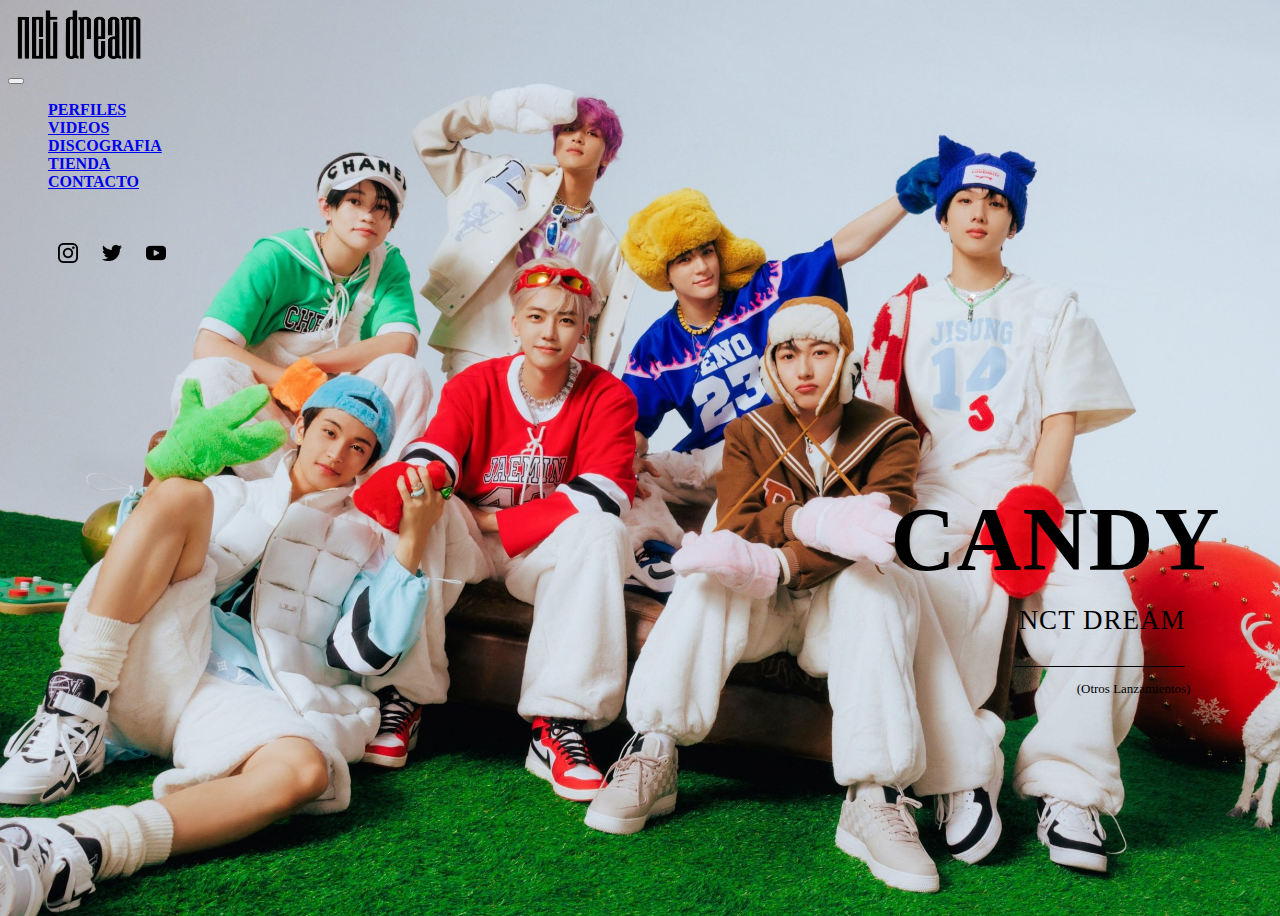
<file: index.html>
<!DOCTYPE html>
<html lang="en">

<head>
    <meta charset="UTF-8">
    <meta http-equiv="X-UA-Compatible" content="IE=edge">
    <meta name="viewport" content="width=device-width, initial-scale=1.0">

    <title>NCT DREAM</title>

    <link href="https://cdn.jsdelivr.net/npm/bootstrap@5.3.0-alpha1/dist/css/bootstrap.min.css" rel="stylesheet"
        integrity="sha384-GLhlTQ8iRABdZLl6O3oVMWSktQOp6b7In1Zl3/Jr59b6EGGoI1aFkw7cmDA6j6gD" crossorigin="anonymous">

    <link rel="stylesheet" href="css/estilos.css">

    <link rel="icon" href="./imagenes/logofavicon.ico">

    <meta name="description" content="Pagina Oficial de Informacion de NCT DREAM para Latinoamérica">

</head>

<body class="fondo">

    <!-- NAVBAR-->
    <header class="header">
        <nav class="navbar navbar-expand-lg bg-body-tertiary">
            <div class="container-fluid mx-4 my-1">
                <div>
                    <a class="nav-link disabled" href="index.html"><img class="logo" src="./imagenes/logo.png"
                            alt="nct dream logo"></a>
                </div>

                <button class="navbar-toggler" type="button" data-bs-toggle="collapse" data-bs-target="#navbarNav"
                    aria-controls="navbarNav" aria-expanded="false" aria-label="Toggle navigation">
                    <span class="navbar-toggler-icon"></span>
                </button>

                <div class="collapse navbar-collapse" id="navbarNav">

                    <ul class="navbar-nav ms-auto padding">
                        <li class="nav-item">
                            <a class="nav-link" href="./paginas/perfiles.html">PERFILES</a>
                        </li>

                        <li class="nav-item">
                            <a class="nav-link" href="./paginas/videos.html">VIDEOS</a>
                        </li>

                        <li class="nav-item">
                            <a class="nav-link" href="./paginas/discografia.html">DISCOGRAFIA</a>
                        </li>

                        <li class="nav-item">
                            <a class="nav-link" href="./paginas/tienda.html">TIENDA</a>
                        </li>

                        <li class="nav-item">
                            <a class="nav-link" href="./paginas/contacto.html">CONTACTO</a>
                        </li>
                    </ul>

                </div>

            </div>
        </nav>
    </header>
    <!-- NAVBAR-->

    <!-- TITULOS PRINCIPALES -->

    <div class="titlebox fadeIn">
        <div>
            <div class="albumname">
                <a class="dark-link" href="./paginas/discografia.html"> CANDY </a>
            </div>

            <div class="artistname">
                <a href="./paginas/perfiles.html"> NCT DREAM </a>
            </div>

            <div class="mainline"></div>
        </div>

        <div class="lanzamientos">
            <a href="./paginas/videos.html">(Otros Lanzamientos)</a>
        </div>

    </div>

    <!-- TITULOS PRINCIAPLES -->

    <!-- FOOTER -->
    <footer>
        <div class="fixed-bottom">
            <ul class="bullet">
                <li> <a href="https://instagram.com/nct_dream/?hl=en" target="_blank"><img src="./imagenes/ig.png"
                            alt="nct dream ig" width="20" height="20"></a></li>
                <li><a href="https://twitter.com/NCTsmtown_DREAM?ref_src=twsrc%5Egoogle%7Ctwcamp%5Eserp%7Ctwgr%5Eauthor"
                        target="_blank"><img src="./imagenes/tw.png" alt="nct dream twitter" width="20" height="20"></a>
                </li>
                <li><a href="https://www.youtube.com/c/NCTDREAM" target="_blank"><img src="./imagenes/yt.png"
                            alt="nct dream youtube" width="20" height="20"></a>
                </li>
            </ul>
        </div>
    </footer>
    <!-- FOOTER -->

    <script src="./scripts/main.js"></script>
</body>

</html>
</file>
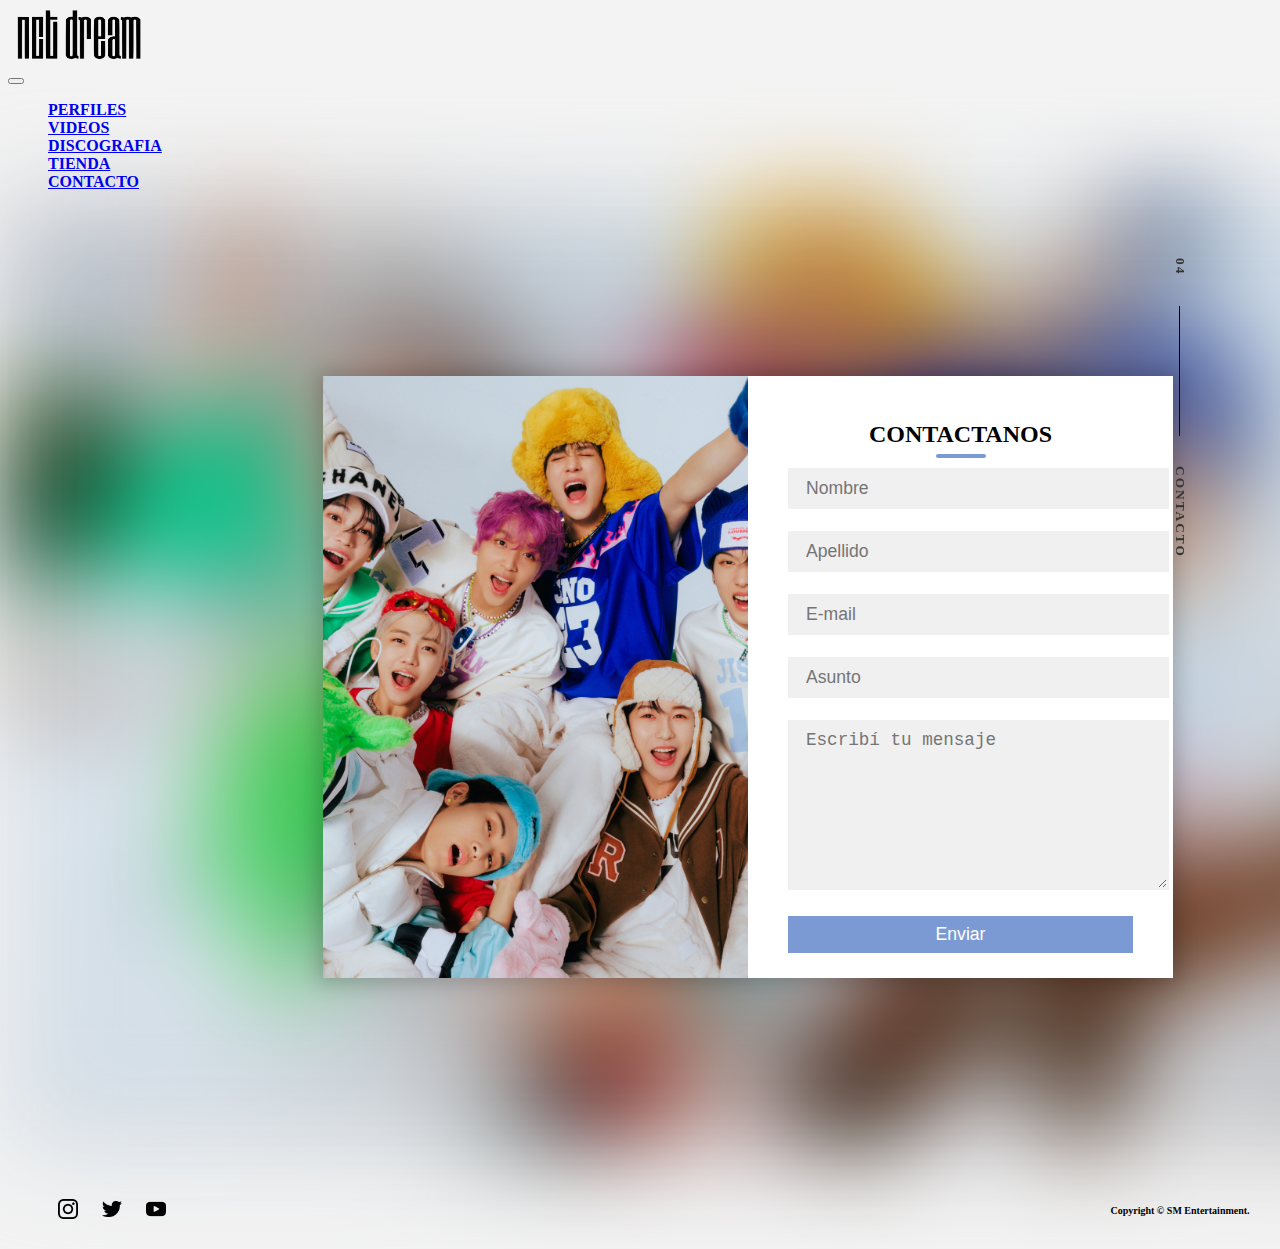
<file: paginas/contacto.html>
<!DOCTYPE html>
<html lang="en">

<head>
    <meta charset="UTF-8">
    <meta http-equiv="X-UA-Compatible" content="IE=edge">
    <meta name="viewport" content="width=device-width, initial-scale=1.0">
    <title>NCT Dream: Perfiles</title>

    <link href="https://cdn.jsdelivr.net/npm/bootstrap@5.3.0-alpha1/dist/css/bootstrap.min.css" rel="stylesheet"
        integrity="sha384-GLhlTQ8iRABdZLl6O3oVMWSktQOp6b7In1Zl3/Jr59b6EGGoI1aFkw7cmDA6j6gD" crossorigin="anonymous">

    <link rel="stylesheet" href="../css/estilos.css">

    <link rel="icon" href="../imagenes/logofavicon.ico">

    <meta name="description" content="Pagina Oficial de contacto para asuntos pertinentes a NCT DREAM">
</head>

<body class="fondo2">

    <!-- NAVBAR-->
    <header class="header">
        <nav class="navbar navbar-expand-lg bg-body-tertiary">
            <div class="container-fluid mx-4 my-1">
                <div>
                    <a href="../index.html"><img class="logo" src="../imagenes/logo.png" alt="nct dream logo"></a>
                </div>

                <button class="navbar-toggler" type="button" data-bs-toggle="collapse" data-bs-target="#navbarNav"
                    aria-controls="navbarNav" aria-expanded="false" aria-label="Toggle navigation">
                    <span class="navbar-toggler-icon"></span>
                </button>

                <div class="collapse navbar-collapse" id="navbarNav">

                    <ul class="navbar-nav ms-auto padding">
                        <li class="nav-item">
                            <a class="nav-link" href="../paginas/perfiles.html">PERFILES</a>
                        </li>

                        <li class="nav-item">
                            <a class="nav-link" href="../paginas/videos.html">VIDEOS</a>
                        </li>

                        <li class="nav-item">
                            <a class="nav-link" href="../paginas/discografia.html">DISCOGRAFIA</a>
                        </li>

                        <li class="nav-item">
                            <a class="nav-link" href="../paginas/tienda.html">TIENDA</a>
                        </li>

                        <li class="nav-item">
                            <a class="nav-link disabled" href="../paginas/contacto.html">CONTACTO</a>
                        </li>
                    </ul>

                </div>

            </div>
        </nav>
    </header>
    <!-- NAVBAR-->

    <!-- FORM DE CONTACTO -->
    <div class="container">
		<div class="contact-box">
			<div class="left"></div>
			<div class="right">
				<h2>CONTACTANOS</h2>
				<input type="text" class="field" placeholder="Nombre">
				<input type="text" class="field" placeholder="Apellido">
				<input type="text" class="field" placeholder="E-mail">
                <input type="text" class="field" placeholder="Asunto">
				<textarea placeholder="Escribí tu mensaje" class="field"></textarea>
				<button class="btn">Enviar</button>
			</div>
		</div>
	</div>
    <!-- FORM DE CONTACTO-->

    <!-- SIDEBAR -->
    <div class="side">

        <div class="side2">
            04
            <span class="s_line"></span>
            CONTACTO
        </div>
    </div>
    <!-- SIDEBAR -->

    <!-- FOOTER -->
    <footer>
        <div>
            <ul class="bullet">
                <li> <a href="https://instagram.com/nct_dream/?hl=en" target="_blank"><img src="../imagenes/ig.png"
                            alt="nct dream ig"></a></li>
                <li><a href="https://twitter.com/NCTsmtown_DREAM?ref_src=twsrc%5Egoogle%7Ctwcamp%5Eserp%7Ctwgr%5Eauthor"
                        target="_blank"><img src="../imagenes/tw.png" alt="nct dream twitter"></a></li>
                <li><a href="https://www.youtube.com/c/NCTDREAM" target="_blank"><img src="../imagenes/yt.png"
                            alt="nct dream youtube"></a>
                </li>
            </ul>
        </div>
        <div>
            <p class="footer"> Copyright © SM Entertainment.</p>
        </div>
    </footer>
    <!-- FOOTER -->

    <script src="https://cdn.jsdelivr.net/npm/bootstrap@5.3.0-alpha1/dist/js/bootstrap.bundle.min.js"
        integrity="sha384-w76AqPfDkMBDXo30jS1Sgez6pr3x5MlQ1ZAGC+nuZB+EYdgRZgiwxhTBTkF7CXvN"
        crossorigin="anonymous"></script>
</body>

</html>
</file>
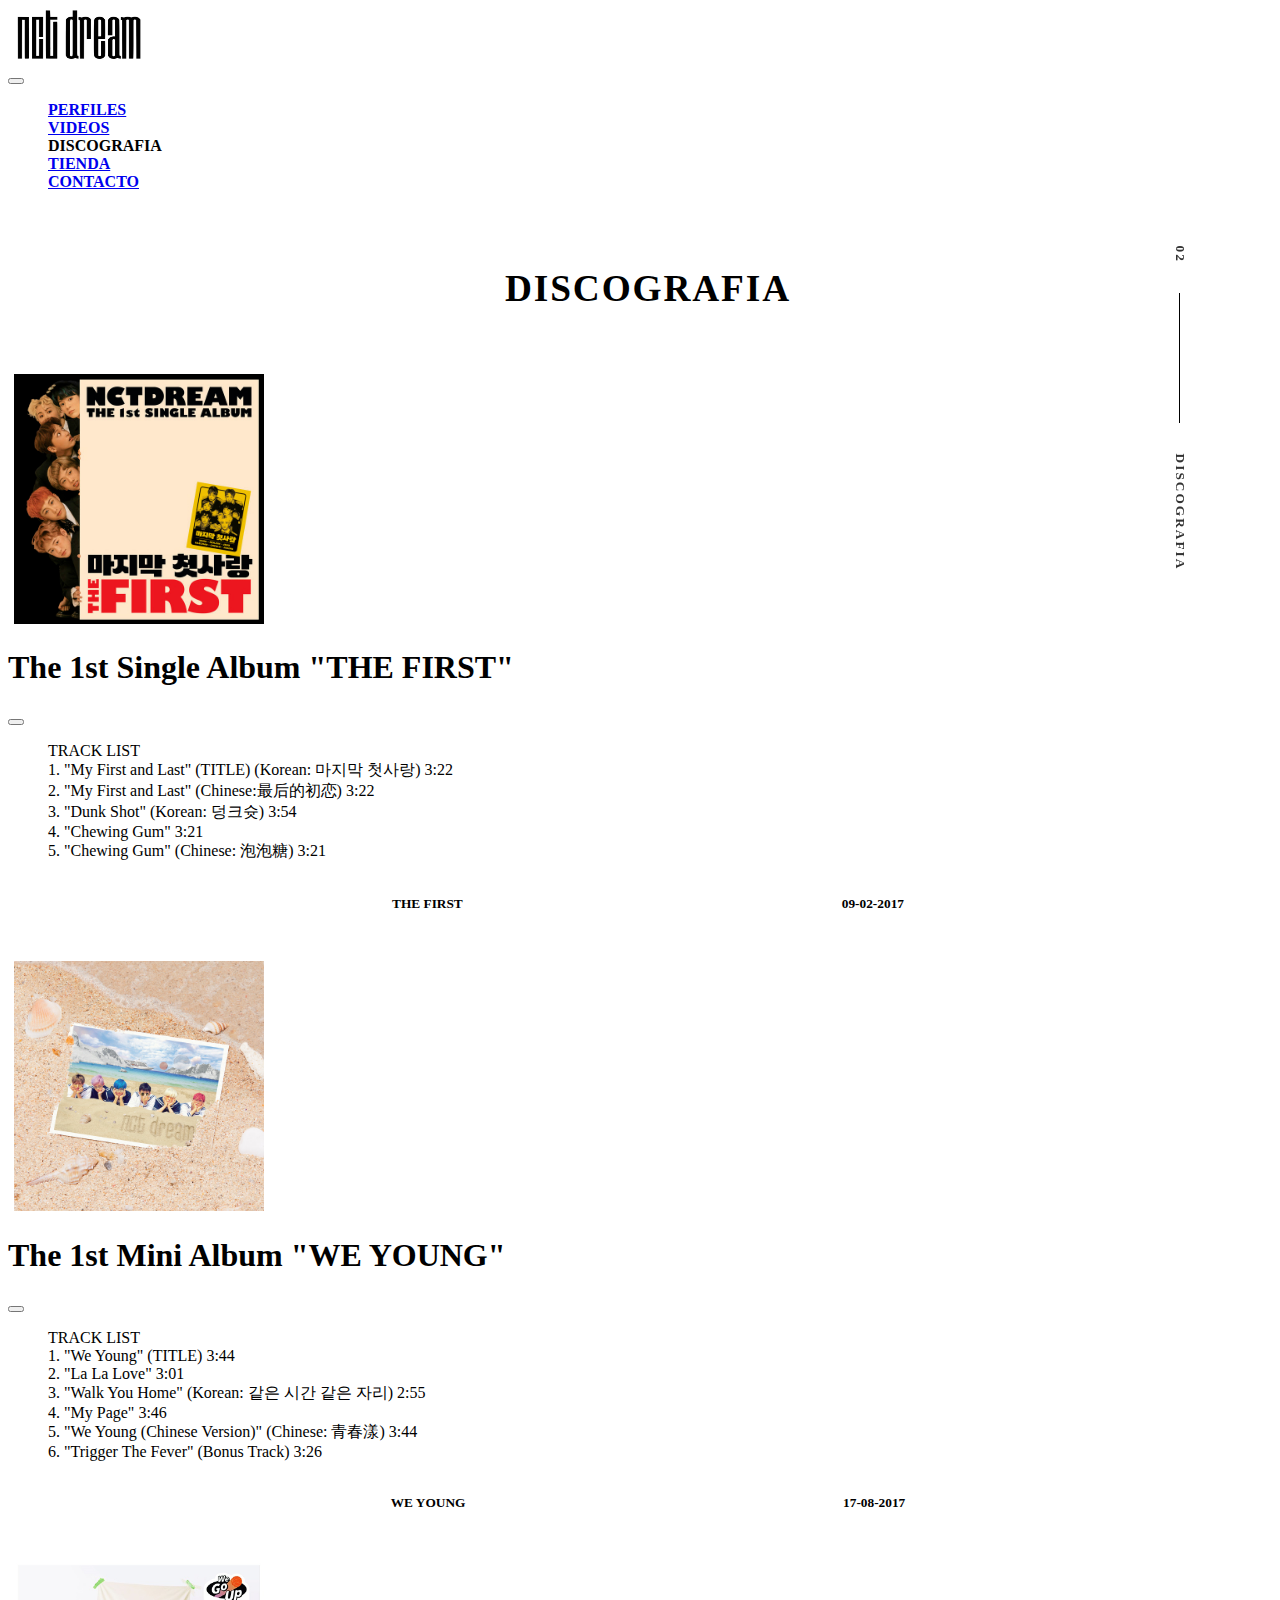
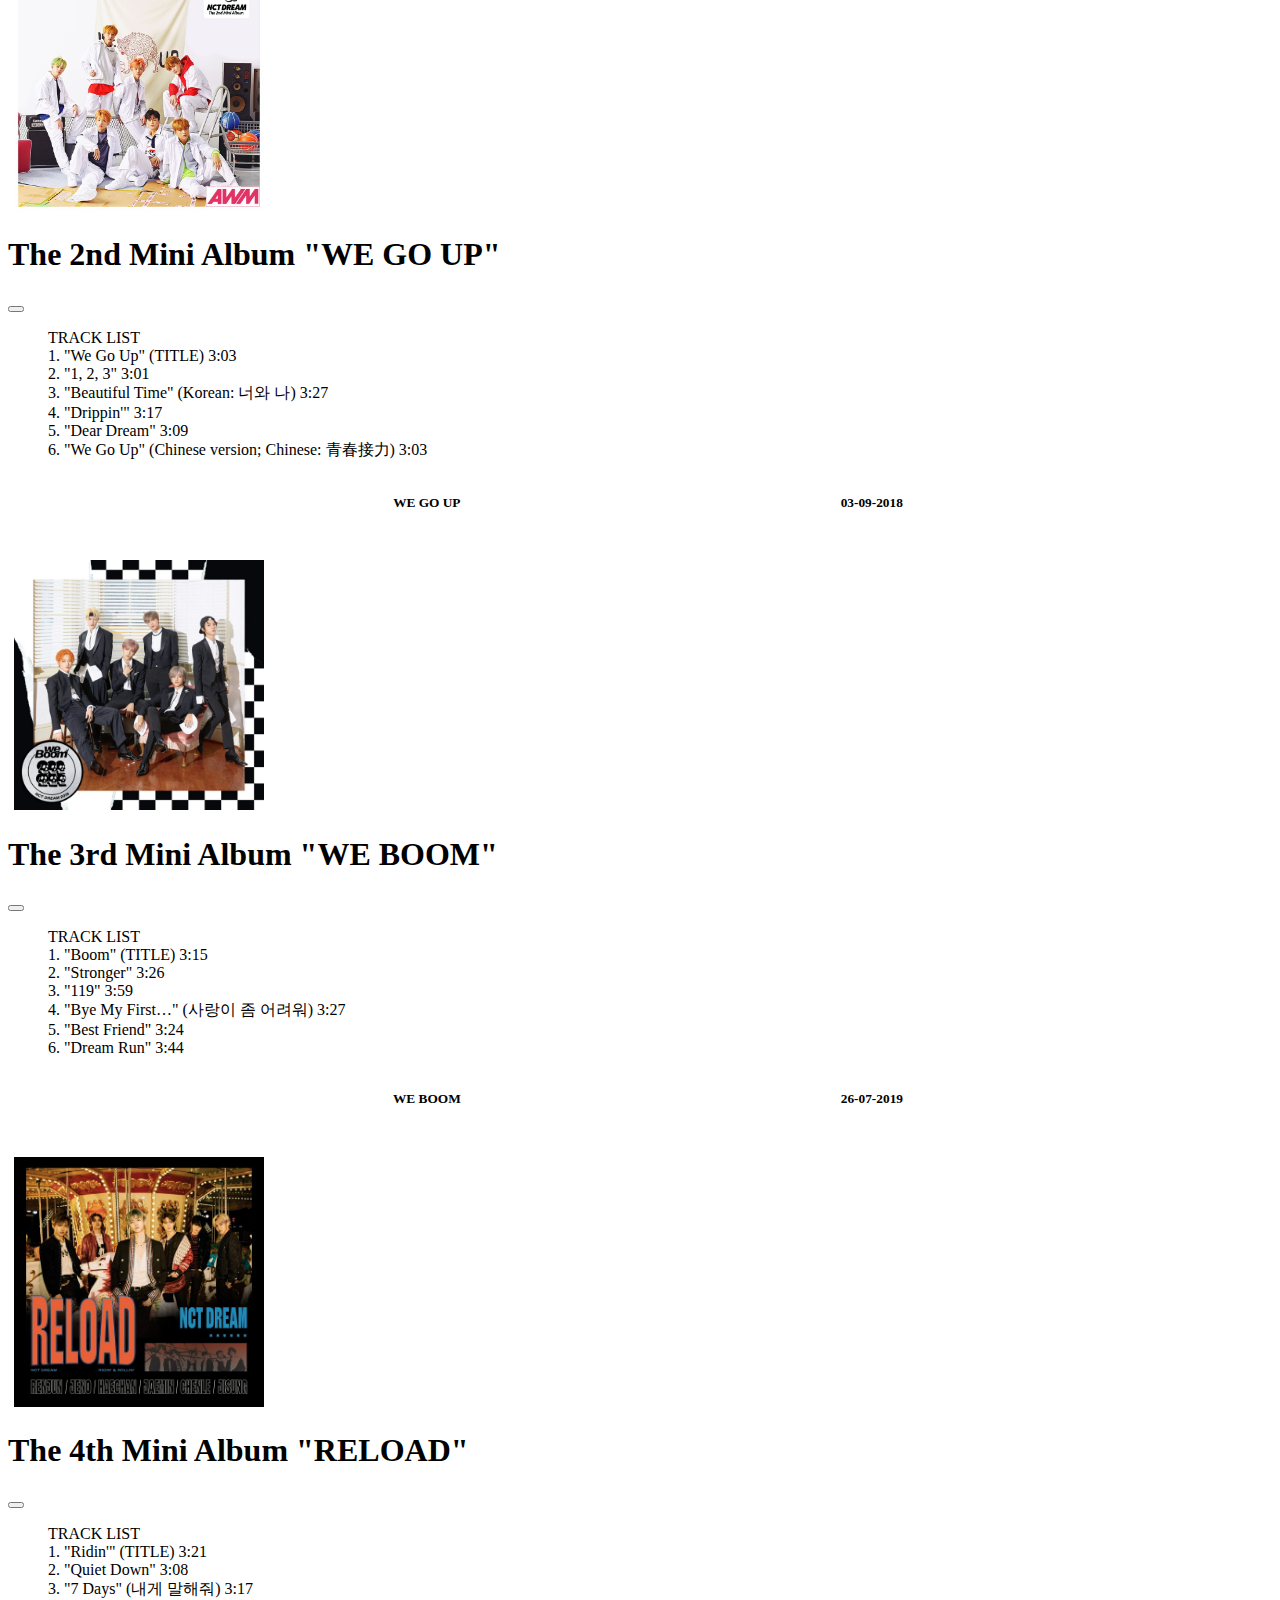
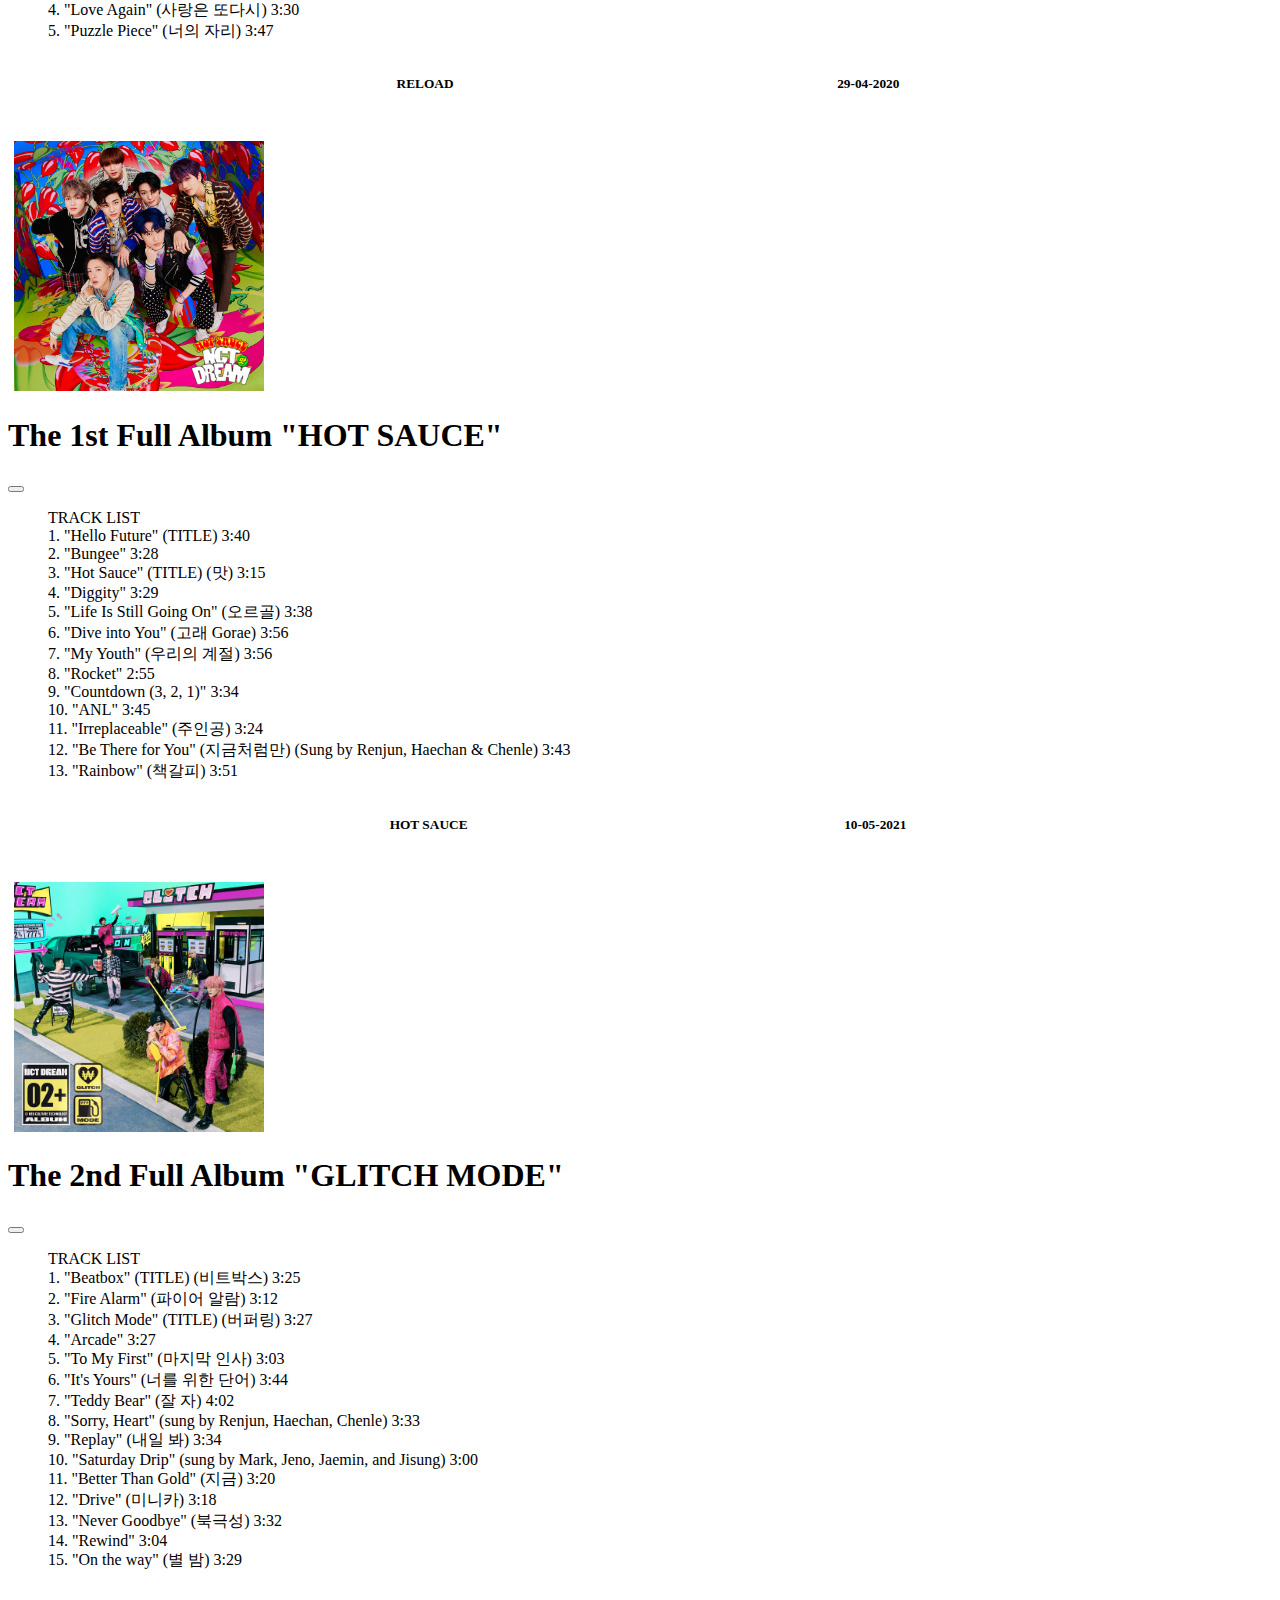
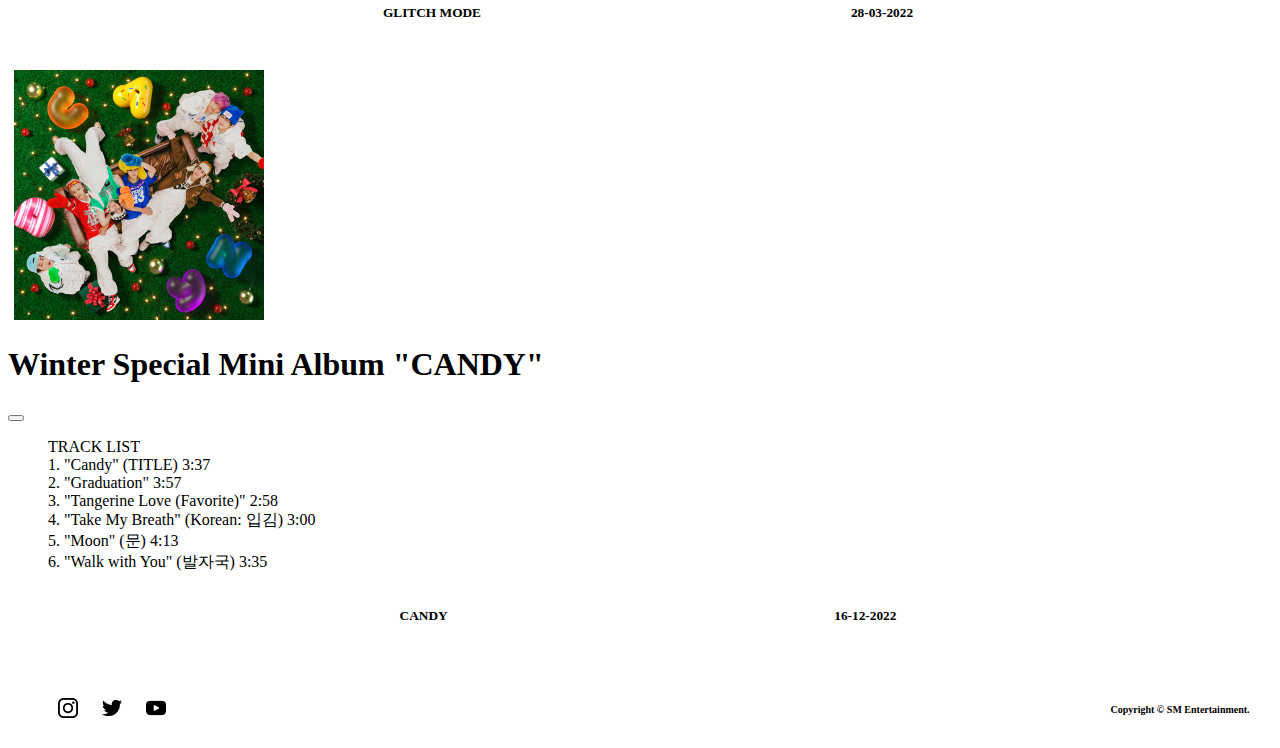
<file: paginas/discografia.html>
<!DOCTYPE html>
<html lang="en">

<head>
    <meta charset="UTF-8">
    <meta http-equiv="X-UA-Compatible" content="IE=edge">
    <meta name="viewport" content="width=device-width, initial-scale=1.0">
    <title>NCT Dream: Discografia</title>

    <link href="https://cdn.jsdelivr.net/npm/bootstrap@5.3.0-alpha1/dist/css/bootstrap.min.css" rel="stylesheet"
        integrity="sha384-GLhlTQ8iRABdZLl6O3oVMWSktQOp6b7In1Zl3/Jr59b6EGGoI1aFkw7cmDA6j6gD" crossorigin="anonymous">

    <link rel="stylesheet" href="../css/estilos.css">

    <link rel="icon" href="../imagenes/logofavicon.ico">

    <meta name="description" content="Informaciòn oficial de la discografìa de NCT DREAM">
</head>

<body>

    <!-- NAVBAR-->

    <header class="header">
        <nav class="navbar navbar-expand-lg bg-body-tertiary">
            <div class="container-fluid mx-4 my-1">
                <div>
                    <a href="../index.html"><img class="logo" src="../imagenes/logo.png" alt="nct dream logo"></a>
                </div>

                <button class="navbar-toggler" type="button" data-bs-toggle="collapse" data-bs-target="#navbarNav"
                    aria-controls="navbarNav" aria-expanded="false" aria-label="Toggle navigation">
                    <span class="navbar-toggler-icon"></span>
                </button>

                <div class="collapse navbar-collapse" id="navbarNav">

                    <ul class="navbar-nav ms-auto padding">
                        <li class="nav-item">
                            <a class="nav-link" href="../paginas/perfiles.html">PERFILES</a>
                        </li>

                        <li class="nav-item">
                            <a class="nav-link" href="../paginas/videos.html">VIDEOS</a>
                        </li>

                        <li class="nav-item">
                            <a class="nav-link disabled">DISCOGRAFIA</a>
                        </li>

                        <li class="nav-item">
                            <a class="nav-link" href="../paginas/tienda.html">TIENDA</a>
                        </li>

                        <li class="nav-item">
                            <a class="nav-link" href="../paginas/contacto.html">CONTACTO</a>
                        </li>
                    </ul>

                </div>

            </div>
        </nav>
    </header>

    <!-- NAVBAR -->

    <!-- TITULO-->
    <div class="titulo fadeIn">
        <p> DISCOGRAFIA </p>
    </div>
    <!-- TITULO-->

    <!-- DISCOS -->
    <div class="discos fadeIn">

        <div class="row mb-3 mx-5">

            <div class="col-xl-3 col-md-6 col-sm-12 text-center">
                <button type="button" class="btn2 btn-primary" data-bs-toggle="modal" data-bs-target="#staticBackdrop">
                    <img class="portada" src="../imagenes/the first.png" alt="the first album cover">
                </button>

                <!-- Modal -->
                <div class="modal fade" id="staticBackdrop" data-bs-backdrop="static" data-bs-keyboard="false"
                    tabindex="-1" aria-labelledby="staticBackdropLabel" aria-hidden="true">
                    <div class="modal-dialog modal-dialog-centered">
                        <div class="modal-content">
                            <div class="modal-header">
                                <h1 class="modal-title fs-5" id="staticBackdropLabel"> The 1st Single Album "THE FIRST" </h1>
                                <button type="button" class="btn-close" data-bs-dismiss="modal"
                                    aria-label="Close"></button>
                            </div>
                            <ul class="modal-body">
                                TRACK LIST 
                                <li> 1. "My First and Last" (TITLE) (Korean: 마지막 첫사랑) 3:22 </li>
                                <li> 2. "My First and Last" (Chinese:最后的初恋) 3:22 </li>
                                <li> 3. "Dunk Shot" (Korean: 덩크슛) 3:54 </li>
                                <li> 4. "Chewing Gum" 3:21 </li>
                                <li> 5. "Chewing Gum" (Chinese: 泡泡糖) 3:21 </li>
                            </ul>
                        </div>
                    </div>
                </div>
                <!-- Modal -->

                <div class="info">
                    <p> THE FIRST </p>
                    <p> 09-02-2017 </p>
                </div>
            </div>

            <div class="col-xl-3 col-md-6 col-sm-12 text-center">
                <button type="button" class="btn2 btn-primary" data-bs-toggle="modal" data-bs-target="#modal2">
                    <img class="portada" src="../imagenes/we young.jpg" alt="we young album cover">
                </button>

                <!-- Modal -->
                <div class="modal fade" id="modal2" data-bs-backdrop="static" data-bs-keyboard="false"
                    tabindex="-1" aria-labelledby="modal2Label" aria-hidden="true">
                    <div class="modal-dialog modal-dialog-centered">
                        <div class="modal-content">
                            <div class="modal-header">
                                <h1 class="modal-title fs-5" id="modal2Label"> The 1st Mini Album "WE YOUNG" </h1>
                                <button type="button" class="btn-close" data-bs-dismiss="modal"
                                    aria-label="Close"></button>
                            </div>
                            <ul class="modal-body">
                                TRACK LIST 
                                <li> 1.	"We Young" (TITLE) 3:44 </li>
                                <li>2.	"La La Love" 3:01 </li>
                                <li>3.	"Walk You Home" (Korean: 같은 시간 같은 자리) 2:55 </li>
                                <li>4.	"My Page" 3:46 </li>
                                <li>5.	"We Young (Chinese Version)" (Chinese: 青春漾) 3:44 </li>
                                <li>6.	"Trigger The Fever" (Bonus Track) 3:26 </li>
                            </ul>
                        </div>
                    </div>
                </div>
                <!-- Modal -->

                <div class="info">
                    <p> WE YOUNG </p>
                    <p> 17-08-2017 </p>
                </div>
            </div>

            <div class="col-xl-3 col-md-6 col-sm-12 text-center">
                <button type="button" class="btn2 btn-primary" data-bs-toggle="modal" data-bs-target="#modal3">
                    <img class="portada" src="../imagenes/we go up.jpg" alt="we go up album cover">
                </button>

                <!-- Modal -->
                <div class="modal fade" id="modal3" data-bs-backdrop="static" data-bs-keyboard="false"
                    tabindex="-1" aria-labelledby="modal3Label" aria-hidden="true">
                    <div class="modal-dialog modal-dialog-centered">
                        <div class="modal-content">
                            <div class="modal-header">
                                <h1 class="modal-title fs-5" id="modal3Label"> The 2nd Mini Album "WE GO UP" </h1>
                                <button type="button" class="btn-close" data-bs-dismiss="modal"
                                    aria-label="Close"></button>
                            </div>
                            <ul class="modal-body">
                                TRACK LIST 
                                <li> 1.	"We Go Up" (TITLE) 3:03 </li>
                                <li> 2.	"1, 2, 3" 3:01 </li>
                                <li> 3.	"Beautiful Time" (Korean: 너와 나) 3:27 </li>
                                <li> 4.	"Drippin'" 3:17 </li>
                                <li> 5.	"Dear Dream" 3:09 </li>
                                <li> 6.	"We Go Up" (Chinese version; Chinese: 青春接力)	3:03 </li>
                            </ul>
                        </div>
                    </div>
                </div>
                <!-- Modal -->

                <div class="info">
                    <p> WE GO UP </p>
                    <p> 03-09-2018 </p>
                </div>
            </div>

            <div class="col-xl-3 col-md-6 col-sm-12 text-center">
                <button type="button" class="btn2 btn-primary" data-bs-toggle="modal" data-bs-target="#modal4">
                    <img class="portada" src="../imagenes/we boom.jpg" alt="we boom album cover">
                </button>

                <!-- Modal -->
                <div class="modal fade" id="modal4" data-bs-backdrop="static" data-bs-keyboard="false"
                    tabindex="-1" aria-labelledby="modal4Label" aria-hidden="true">
                    <div class="modal-dialog modal-dialog-centered">
                        <div class="modal-content">
                            <div class="modal-header">
                                <h1 class="modal-title fs-5" id="modal4Label"> The 3rd Mini Album "WE BOOM" </h1>
                                <button type="button" class="btn-close" data-bs-dismiss="modal"
                                    aria-label="Close"></button>
                            </div>
                            <ul class="modal-body">
                                TRACK LIST 
                                <li> 1.	"Boom" (TITLE) 3:15 </li>
                                <li> 2. "Stronger" 3:26 </li>
                                <li> 3. "119" 3:59 </li>
                                <li> 4. "Bye My First…" (사랑이 좀 어려워) 3:27 </li>
                                <li> 5. "Best Friend" 3:24 </li>
                                <li> 6. "Dream Run" 3:44 </li>
                            </ul>
                        </div>
                    </div>
                </div>
                <!-- Modal -->

                <div class="info">
                    <p> WE BOOM </p>
                    <p> 26-07-2019 </p>
                </div>
            </div>

        </div>

        <div class="row bm-3 mx-5">

            <div class="col-xl-3 col-md-6 col-sm-12 text-center column-gap-0">
                <button type="button" class="btn2 btn-primary" data-bs-toggle="modal" data-bs-target="#modal5">
                    <img class="portada" src="../imagenes/reload.jpg" alt="reload album cover">
                </button>

                <!-- Modal -->
                <div class="modal fade" id="modal5" data-bs-backdrop="static" data-bs-keyboard="false"
                    tabindex="-1" aria-labelledby="modal5Label" aria-hidden="true">
                    <div class="modal-dialog modal-dialog-centered">
                        <div class="modal-content">
                            <div class="modal-header">
                                <h1 class="modal-title fs-5" id="modal5Label"> The 4th Mini Album "RELOAD" </h1>
                                <button type="button" class="btn-close" data-bs-dismiss="modal"
                                    aria-label="Close"></button>
                            </div>
                            <ul class="modal-body">
                                TRACK LIST 
                                <li> 1.	"Ridin'" (TITLE) 3:21 </li>
                                <li> 2.	"Quiet Down" 3:08 </li>
                                <li> 3.	"7 Days" (내게 말해줘) 3:17 </li>
                                <li> 4.	"Love Again" (사랑은 또다시) 3:30 </li>
                                <li> 5.	"Puzzle Piece" (너의 자리) 3:47 </li>
                            </ul>
                        </div>
                    </div>
                </div>
                <!-- Modal -->

                <div class="info">
                    <p> RELOAD </p>
                    <p> 29-04-2020 </p>
                </div>
            </div>

            <div class="col-xl-3 col-md-6 col-sm-12 text-center">
                <button type="button" class="btn2 btn-primary" data-bs-toggle="modal" data-bs-target="#modal6">
                    <img class="portada" src="../imagenes/hot sauce.jpg" alt="hot sauce album cover">
                </button>

                <!-- Modal -->
                <div class="modal fade" id="modal6" data-bs-backdrop="static" data-bs-keyboard="false"
                    tabindex="-1" aria-labelledby="modal6Label" aria-hidden="true">
                    <div class="modal-dialog modal-dialog-centered">
                        <div class="modal-content">
                            <div class="modal-header">
                                <h1 class="modal-title fs-5" id="modal6Label"> The 1st Full Album "HOT SAUCE" </h1>
                                <button type="button" class="btn-close" data-bs-dismiss="modal"
                                    aria-label="Close"></button>
                            </div>
                            <ul class="modal-body">
                                TRACK LIST 
                                <li> 1.	"Hello Future" (TITLE) 3:40 </li>
                                <li> 2.	"Bungee" 3:28 </li>
                                <li> 3.	"Hot Sauce"  (TITLE) (맛) 3:15 </li>
                                <li> 4.	"Diggity" 3:29 </li>
                                <li> 5.	"Life Is Still Going On" (오르골) 3:38 </li>
                                <li> 6.	"Dive into You" (고래 Gorae) 3:56 </li>
                                <li> 7. "My Youth" (우리의 계절) 3:56 </li>
                                <li> 8.	"Rocket" 2:55 </li>
                                <li> 9.	"Countdown (3, 2, 1)" 3:34 </li>
                                <li> 10. "ANL" 3:45 </li>
                                <li> 11. "Irreplaceable" (주인공) 3:24 </li>
                                <li> 12. "Be There for You" (지금처럼만) (Sung by Renjun, Haechan & Chenle) 3:43 </li>
                                <li> 13. "Rainbow" (책갈피) 3:51 </li>
                            </ul>
                        </div>
                    </div>
                </div>
                <!-- Modal -->

                <div class="info">
                    <p> HOT SAUCE </p>
                    <p> 10-05-2021 </p>
                </div>
            </div>

            <div class="col-xl-3 col-md-6 col-sm-12 text-center">
                <button type="button" class="btn2 btn-primary" data-bs-toggle="modal" data-bs-target="#modal7">
                    <img class="portada" src="../imagenes/glitch mode.jpg" alt="glitch mode album cover">
                </button>

                <!-- Modal -->
                <div class="modal fade" id="modal7" data-bs-backdrop="static" data-bs-keyboard="false"
                    tabindex="-1" aria-labelledby="modal7Label" aria-hidden="true">
                    <div class="modal-dialog modal-dialog-centered">
                        <div class="modal-content">
                            <div class="modal-header">
                                <h1 class="modal-title fs-5" id="modal7Label"> The 2nd Full Album "GLITCH MODE" </h1>
                                <button type="button" class="btn-close" data-bs-dismiss="modal"
                                    aria-label="Close"></button>
                            </div>
                            <ul class="modal-body">
                                TRACK LIST 
                                <li> 1.	"Beatbox" (TITLE) (비트박스) 3:25 </li>
                                <li> 2.	"Fire Alarm" (파이어 알람) 3:12 </li>
                                <li> 3.	"Glitch Mode" (TITLE) (버퍼링) 3:27 </li>
                                <li> 4.	"Arcade" 3:27 </li>
                                <li> 5.	"To My First" (마지막 인사)	3:03 </li>
                                <li> 6.	"It's Yours" (너를 위한 단어) 3:44 </li>
                                <li> 7.	"Teddy Bear" (잘 자) 4:02 </li>
                                <li> 8.	"Sorry, Heart" (sung by Renjun, Haechan, Chenle) 3:33 </li>
                                <li> 9.	"Replay" (내일 봐) 3:34 </li>
                                <li> 10.	"Saturday Drip" (sung by Mark, Jeno, Jaemin, and Jisung) 3:00 </li>
                                <li> 11.	"Better Than Gold" (지금) 3:20 </li>
                                <li> 12.	"Drive" (미니카) 3:18 </li>
                                <li> 13.	"Never Goodbye" (북극성) 3:32 </li>
                                <li> 14.	"Rewind" 3:04 </li>
                                <li> 15.	"On the way" (별 밤) 3:29 </li>
                            </ul>
                        </div>
                    </div>
                </div>
                <!-- Modal -->

                <div class="info">
                    <p> GLITCH MODE </p>
                    <p> 28-03-2022 </p>
                </div>
            </div>

            <div class="col-xl-3 col-md-6 col-sm-12 text-center">
                <button type="button" class="btn2 btn-primary" data-bs-toggle="modal" data-bs-target="#modal8">
                    <img class="portada" src="../imagenes/candy.jpg" alt="candy album cover">
                </button>

                <!-- Modal -->
                <div class="modal fade" id="modal8" data-bs-backdrop="static" data-bs-keyboard="false"
                    tabindex="-1" aria-labelledby="modal8Label" aria-hidden="true">
                    <div class="modal-dialog modal-dialog-centered">
                        <div class="modal-content">
                            <div class="modal-header">
                                <h1 class="modal-title fs-5" id="modal8Label"> Winter Special Mini Album "CANDY" </h1>
                                <button type="button" class="btn-close" data-bs-dismiss="modal"
                                    aria-label="Close"></button>
                            </div>
                            <ul class="modal-body">
                                TRACK LIST 
                                <li> 1.	"Candy"	(TITLE) 3:37 </li>
                                <li> 2.	"Graduation" 3:57 </li>
                                <li> 3.	"Tangerine Love (Favorite)"	2:58 </li>
                                <li> 4.	"Take My Breath" (Korean: 입김) 3:00 </li>
                                <li> 5.	"Moon" (문)	4:13 </li>
                                <li> 6.	"Walk with You" (발자국) 3:35 </li>
                            </ul>
                        </div>
                    </div>
                </div>
                <!-- Modal -->

                <div class="info">
                    <p> CANDY </p>
                    <p> 16-12-2022 </p>
                </div>
            </div>

        </div>

    </div>
    <!-- DISCOS -->

    <!-- SIDEBAR -->
    <div class="side">

        <div class="side2">
            02
            <span class="s_line"></span>
            DISCOGRAFIA
        </div>

    </div>
    <!-- SIDEBAR -->

    <!-- FOOTER-->
    <footer>
        <div>
            <ul class="bullet">
                <li> <a href="https://instagram.com/nct_dream/?hl=en" target="_blank"><img src="../imagenes/ig.png"
                            alt="nct dream ig"></a></li>
                <li><a href="https://twitter.com/NCTsmtown_DREAM?ref_src=twsrc%5Egoogle%7Ctwcamp%5Eserp%7Ctwgr%5Eauthor"
                        target="_blank"><img src="../imagenes/tw.png" alt="nct dream twitter" ></a></li>
                <li><a href="https://www.youtube.com/c/NCTDREAM" target="_blank"><img src="../imagenes/yt.png"
                            alt="nct dream youtube"></a>
                </li>
            </ul>
        </div>
        <div>
            <p class="footer"> Copyright © SM Entertainment.</p>
        </div>
    </footer>
    <!-- FOOTER-->

    <script src="https://cdn.jsdelivr.net/npm/bootstrap@5.3.0-alpha1/dist/js/bootstrap.bundle.min.js"
        integrity="sha384-w76AqPfDkMBDXo30jS1Sgez6pr3x5MlQ1ZAGC+nuZB+EYdgRZgiwxhTBTkF7CXvN"
        crossorigin="anonymous"></script>

</body>

</html>
</file>
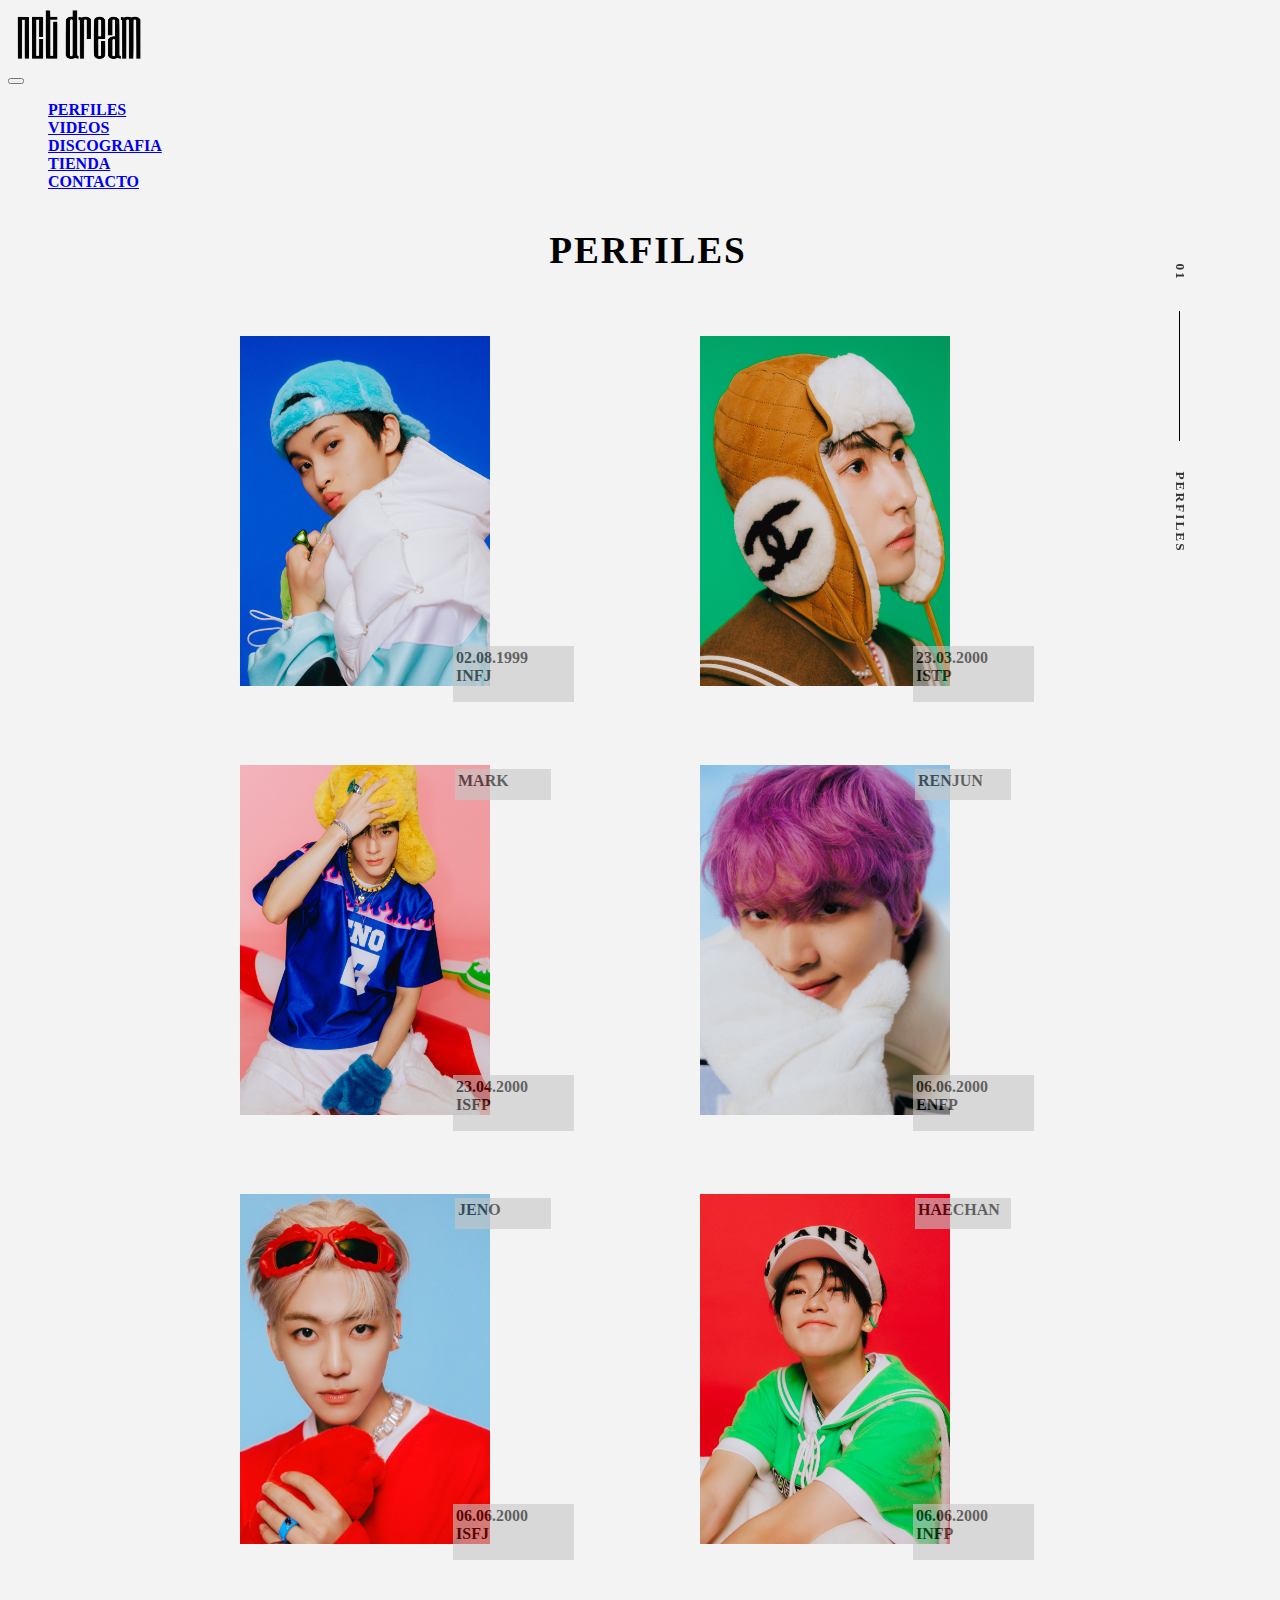
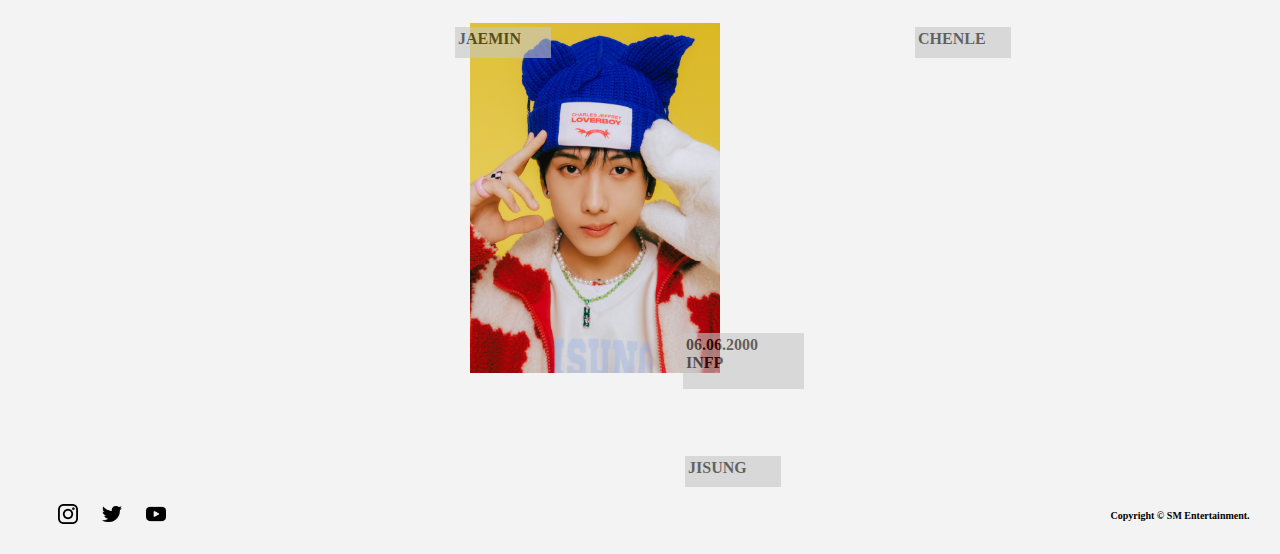
<file: paginas/perfiles.html>
<!DOCTYPE html>
<html lang="en">

<head>
    <meta charset="UTF-8">
    <meta http-equiv="X-UA-Compatible" content="IE=edge">
    <meta name="viewport" content="width=device-width, initial-scale=1.0">
    <title>NCT Dream: Perfiles</title>

    <link href="https://cdn.jsdelivr.net/npm/bootstrap@5.3.0-alpha1/dist/css/bootstrap.min.css" rel="stylesheet"
        integrity="sha384-GLhlTQ8iRABdZLl6O3oVMWSktQOp6b7In1Zl3/Jr59b6EGGoI1aFkw7cmDA6j6gD" crossorigin="anonymous">

    <link rel="stylesheet" href="../css/estilos.css">

    <link rel="icon" href="../imagenes/logofavicon.ico">

    <meta name="description" content="Perfiles oficiales de los miembros de NCT DREAM">
</head>

<body class="fondo2">
    <!-- NAVBAR-->
    <header class="header">
        <nav class="navbar navbar-expand-lg bg-body-tertiary">
            <div class="container-fluid mx-4 my-1">
                <div>
                    <a href="../index.html"><img class="logo" src="../imagenes/logo.png" alt="nct dream logo"></a>
                </div>

                <button class="navbar-toggler" type="button" data-bs-toggle="collapse" data-bs-target="#navbarNav"
                    aria-controls="navbarNav" aria-expanded="false" aria-label="Toggle navigation">
                    <span class="navbar-toggler-icon"></span>
                </button>

                <div class="collapse navbar-collapse" id="navbarNav">

                    <ul class="navbar-nav ms-auto padding">
                        <li class="nav-item">
                            <a class="nav-link disabled" href="../paginas/perfiles.html">PERFILES</a>
                        </li>

                        <li class="nav-item">
                            <a class="nav-link" href="../paginas/videos.html">VIDEOS</a>
                        </li>

                        <li class="nav-item">
                            <a class="nav-link" href="../paginas/discografia.html">DISCOGRAFIA</a>
                        </li>

                        <li class="nav-item">
                            <a class="nav-link" href="../paginas/tienda.html">TIENDA</a>
                        </li>

                        <li class="nav-item">
                            <a class="nav-link" href="../paginas/contacto.html">CONTACTO</a>
                        </li>
                    </ul>
                </div>
            </div>
        </nav>
    </header>

    <!-- NAVBAR-->

    <!-- TITULO-->
    <div class="fadeIn">
        <p class="titulo"> PERFILES </p>
    </div>
    <!-- TITULO-->

    <!-- FOTOS Y PERFILES -->
    <div class="fotos fadeIn">
        <div>
            <img src="../imagenes/mark.jpeg" alt="mark" width="250" height="350">
            <p class="textos"> MARK </p>
            <p class="textos2"> 02.08.1999 <br> INFJ</p>
        </div>

        <div>
            <img src="../imagenes/renjun.jpeg" alt="renjun" width="250" height="350">
            <p class="textos">RENJUN </p>
            <p class="textos2"> 23.03.2000 <br> ISTP</p>
        </div>

        <div>
            <img src="../imagenes/jeno.jpeg" alt="jeno" width="250" height="350">
            <p class="textos"> JENO </p>
            <p class="textos2"> 23.04.2000 <br> ISFP</p>
        </div>

        <div>
            <img src="../imagenes/haechan.jpeg" alt="haechan" width="250" height="350">
            <p class="textos"> HAECHAN </p>
            <p class="textos2"> 06.06.2000 <br> ENFP</p>
        </div>

        <div>
            <img src="../imagenes/jaemin.jpeg" alt="jaemin" width="250" height="350">
            <p class="textos"> JAEMIN </p>
            <p class="textos2"> 06.06.2000 <br> ISFJ</p>
        </div>
        <div>
            <img src="../imagenes/chenle.jpeg" alt="chenle" width="250" height="350">
            <p class="textos"> CHENLE </p>
            <p class="textos2"> 06.06.2000 <br> INFP</p>
        </div>

        <div>
            <img src="../imagenes/jisung.jpeg" alt="jisung" width="250" height="350">
            <p class="textos"> JISUNG </p>
            <p class="textos2"> 06.06.2000 <br> INFP</p>
        </div>
    </div>
    <!-- FOTOS Y PERFILES -->

    <!-- SIDEBAR-->
    <div class="side">

        <div class="side2">
            01
            <span class="s_line"></span>
            PERFILES
        </div>
    </div>
    <!-- SIDEBAR-->

    <script src="https://cdn.jsdelivr.net/npm/bootstrap@5.3.0-alpha1/dist/js/bootstrap.bundle.min.js"
        integrity="sha384-w76AqPfDkMBDXo30jS1Sgez6pr3x5MlQ1ZAGC+nuZB+EYdgRZgiwxhTBTkF7CXvN"
        crossorigin="anonymous"></script>

    <!-- FOOTER-->
    <footer>
        <div>
            <ul class="bullet">
                <li> <a href="https://instagram.com/nct_dream/?hl=en" target="_blank"><img src="../imagenes/ig.png"
                            alt="nct dream ig"></a></li>
                <li><a href="https://twitter.com/NCTsmtown_DREAM?ref_src=twsrc%5Egoogle%7Ctwcamp%5Eserp%7Ctwgr%5Eauthor"
                        target="_blank"><img src="../imagenes/tw.png" alt="nct dream twitter"></a></li>
                <li><a href="https://www.youtube.com/c/NCTDREAM" target="_blank"><img src="../imagenes/yt.png"
                            alt="nct dream youtube"></a>
                </li>
            </ul>
        </div>
        <div>
            <p class="footer"> Copyright © SM Entertainment.</p>
        </div>
    </footer>
    <!-- FOOTER-->

</body>

</html>
</file>
<file: css/estilos.css>
@import url("https://fonts.googleapis.com/css2?family=Lato&family=Roboto&family=Ubuntu&display=swap");
.logo {
  height: 55px;
  width: 140px;
}

.padding {
  text-transform: uppercase;
  font-weight: 700;
  font-size: 1rem;
}

footer {
  margin-top: 2%;
  display: flex;
  justify-content: space-between;
  align-items: center;
  padding-right: 3%;
}

footer div ul li {
  display: inline-block;
  bottom: 20px;
  padding: 10px;
}

footer div p {
  font-weight: 600;
  font-size: x-small;
}

footer img {
  width: 20px;
  height: 20px;
}

.titulo {
  font-size: 28pt;
  font-weight: 700;
  letter-spacing: 0.05em;
  margin-top: 3%;
  margin-bottom: 2%;
  display: flex;
  align-items: center;
  justify-content: center;
}

.titlesize {
  font-size: 60px;
  font-weight: 600;
  display: flex;
  justify-content: center;
  align-items: center;
}

.titlebox {
  position: absolute;
  width: 300px;
  right: 7%;
  top: 55%;
  text-align: right;
}
.titlebox .albumname {
  display: inline-block;
  font-size: 10vh;
  letter-spacing: 1px;
  font-weight: 700;
  line-height: 90px;
  margin-bottom: 20px;
}
.titlebox .albumname a {
  text-decoration: none;
  color: black;
}
.titlebox .artistname a {
  display: inline-block;
  font-size: 3vh;
  letter-spacing: 1px;
  font-weight: 500;
  margin-right: 5px;
  cursor: pointer;
  text-decoration: none;
  color: black;
}
.titlebox .mainline {
  position: relative;
  width: 170px;
  float: right;
  margin-top: 30px;
  border-bottom: 1px solid #000000;
  margin-right: 5px;
}

.lanzamientos {
  position: relative;
  width: 60%;
  text-align: right;
  float: right;
  margin-top: 12px;
}
.lanzamientos a {
  text-decoration: none;
  font-size: small;
  color: black;
}

.discos .info {
  display: flex;
  justify-content: space-evenly;
  font-size: 10pt;
  font-weight: 600;
  margin-bottom: 30px;
  padding: 5px;
}

.textos {
  height: 25px;
  width: 90px;
  background-color: rgb(199, 199, 199);
  opacity: 60%;
  margin: 3px;
  padding: 3px;
  font-weight: bolder;
  display: inline-block;
  text-align: left;
  position: relative;
  left: -42px;
  top: 100px;
}

.textos2 {
  height: 50px;
  width: 115px;
  background-color: rgb(199, 199, 199);
  opacity: 60%;
  margin: 3px;
  padding: 3px;
  position: relative;
  left: 210px;
  bottom: 60px;
  font-weight: bolder;
}

.side {
  position: absolute;
  width: 100%;
  height: auto;
  overflow: hidden;
  min-width: 1200px;
  max-width: 1200px;
}

.side .side2 {
  position: fixed;
  width: 350px;
  top: 400px;
  text-align: center;
  right: -75px;
  font-weight: 700;
  font-size: 10pt;
  letter-spacing: 2px;
  color: #333;
  transform: rotate(90deg);
  -webkit-transform: rotate(90deg);
}

.side span {
  display: inline-block;
  width: 130px;
  border-top: 1px solid #000;
  vertical-align: middle;
  margin: 0 25px;
}

@media only screen and (max-width: 989px) {
  .side {
    display: none;
  }
}
.discos .portada {
  height: 250px;
  width: 250px;
}

.fotos {
  display: flex;
  flex-flow: row wrap;
  justify-content: space-evenly;
  margin-right: 10%;
  margin-left: 10%;
  margin-top: 5%;
}

.carousel {
  height: 80vh;
  width: 95vw;
  position: flex;
  justify-content: center;
  align-items: center;
  align-content: center;
}

iframe {
  height: 80vh;
  width: 75vw;
}

@keyframes fadeIn {
  0% {
    opacity: 0;
  }
  100% {
    opacity: 1;
  }
}
.fadeIn {
  animation: fadeIn 2s;
}

.fondo {
  height: 100vh;
  width: 100vw;
  background-image: url("../imagenes/bg.jpeg");
  background-repeat: no-repeat;
  background-size: cover;
  align-self: center;
}

.fondo2 {
  background-color: rgb(243, 243, 243);
}

@media only screen and (max-width: 800px) and (max-height: 1100px) {
  .fondo {
    background: url(../imagenes/fondomovil.jpeg) no-repeat;
    background-position: center;
  }
}
.form li {
  padding: 10px;
}

.btn2 {
  background-color: white;
  border: white;
}

ul li {
  list-style: none;
}

body {
  height: 100vh;
  width: 100%;
}

.container {
  position: relative;
  width: 100%;
  height: 100%;
  display: flex;
  justify-content: center;
  align-items: center;
  padding: 20px 100px;
}

.container:after {
  content: "";
  position: absolute;
  width: 100%;
  height: 100%;
  left: 0;
  top: 0;
  background: url("../imagenes/contacto.jpg") no-repeat center;
  background-size: cover;
  filter: blur(50px);
  z-index: -1;
}

.contact-box {
  max-width: 850px;
  display: grid;
  grid-template-columns: repeat(2, 1fr);
  justify-content: center;
  align-items: center;
  text-align: center;
  background-color: #fff;
  box-shadow: 0px 0px 19px 5px rgba(0, 0, 0, 0.19);
}

.left {
  background: url("../imagenes/contacto.jpg") no-repeat center;
  background-size: cover;
  height: 100%;
}

.right {
  padding: 25px 40px;
}

h2 {
  position: relative;
  padding: 0 0 10px;
  margin-bottom: 10px;
}

h2:after {
  content: "";
  position: absolute;
  left: 50%;
  bottom: 0;
  transform: translateX(-50%);
  height: 4px;
  width: 50px;
  border-radius: 2px;
  background-color: rgb(123, 154, 211);
}

.field {
  width: 100%;
  border: 2px solid rgba(0, 0, 0, 0);
  outline: none;
  background-color: rgba(230, 230, 230, 0.6);
  padding: 0.5rem 1rem;
  font-size: 1.1rem;
  margin-bottom: 22px;
  transition: 0.3s;
}

.field:hover {
  background-color: rgba(0, 0, 0, 0.1);
}

textarea {
  min-height: 150px;
}

.btn {
  width: 100%;
  padding: 0.5rem 1rem;
  background-color: rgb(123, 154, 211);
  color: #fff;
  font-size: 1.1rem;
  border: none;
  outline: none;
  cursor: pointer;
  transition: 0.3s;
}

.btn:hover {
  background-color: rgb(108, 141, 202);
}

.field:focus {
  border: 2px solid rgba(30, 85, 250, 0.47);
  background-color: #fff;
}

@media screen and (max-width: 880px) {
  .contact-box {
    grid-template-columns: 1fr;
  }
  .left {
    height: 200px;
  }
}
</file>
